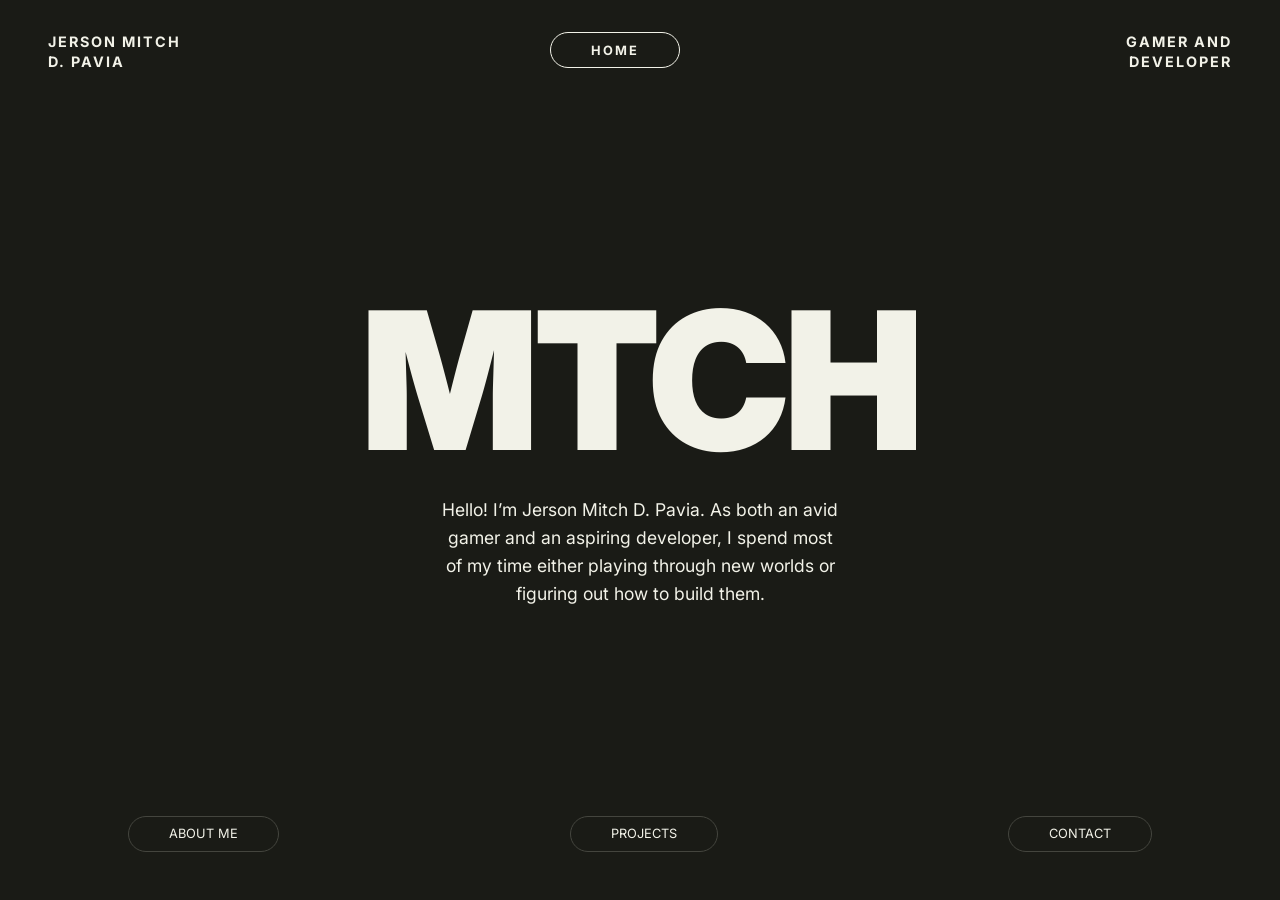
<file: index.html>
<!DOCTYPE html>
<html lang="en">
<head>
    <meta charset="UTF-8">
    <meta name="viewport" content="width=device-width, initial-scale=1.0">
    <title>MTCH | Home</title>
    <link rel="stylesheet" href="style.css">
    <link href="https://fonts.googleapis.com/css2?family=Inter:wght@400;700;900&display=swap" rel="stylesheet">
</head>
<body class="home-body">
    <nav class="header-nav">
        <div class="nav-left">JERSON MITCH D. PAVIA</div>
        <div class="nav-center"><a href="index.html" class="pill-btn active">HOME</a></div>
        <div class="nav-right">GAMER AND DEVELOPER</div>
    </nav>

    <main class="hero-container">
        <h1 class="giant-text">MTCH</h1>
        <p class="hero-subtext">
            Hello! I’m Jerson Mitch D. Pavia. As both an avid gamer and an aspiring developer, I spend most of my time either playing through new worlds or figuring out how to build them.
        </p>
    </main>

    <footer class="footer-nav">
        <a href="about.html" class="pill-btn">ABOUT ME</a>
        <a href="project.html" class="pill-btn">PROJECTS</a>
        <a href="contact.html" class="pill-btn">CONTACT</a>
    </footer>
    <script src="script.js"></script>
</body>
</html>
</file>
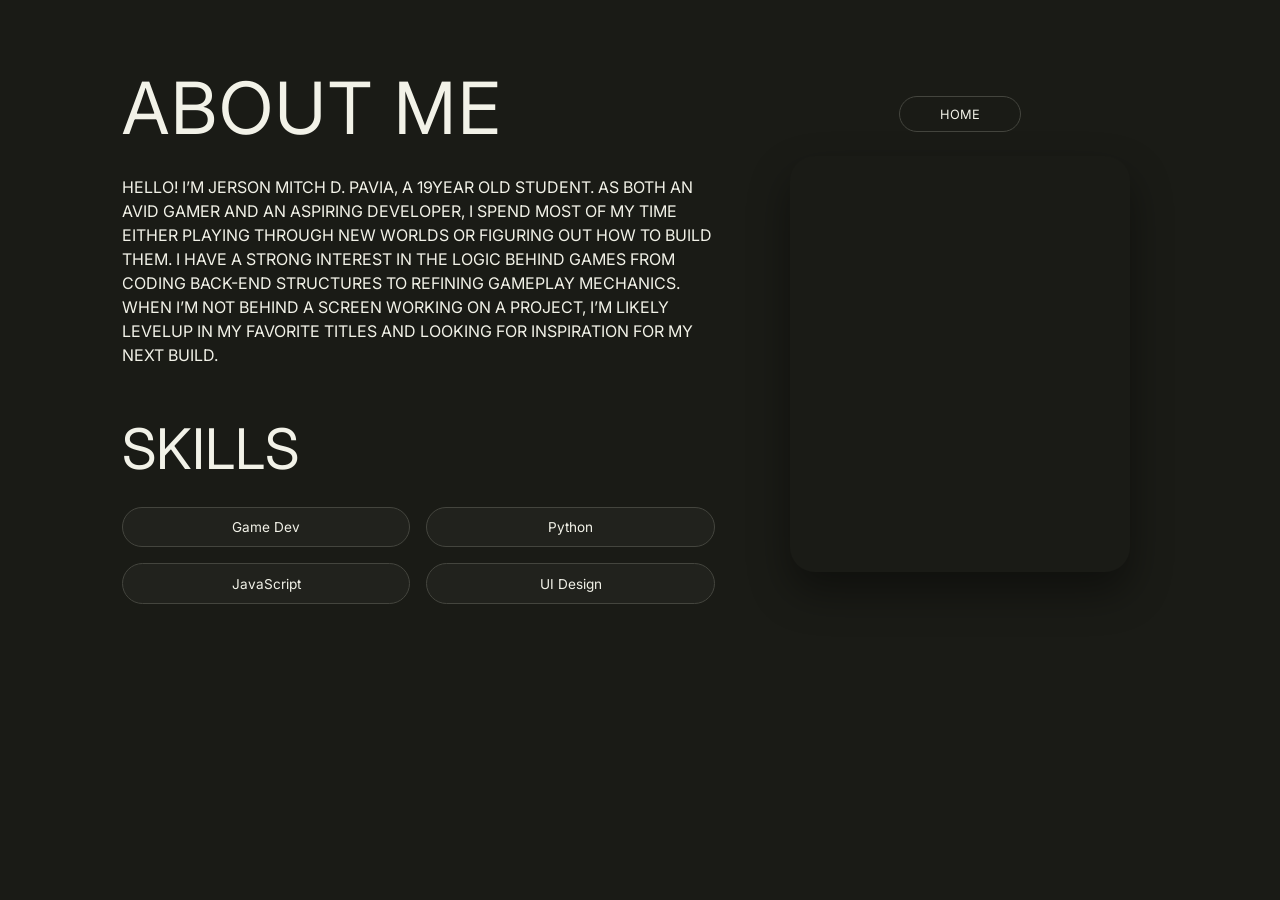
<file: about.html>
<!DOCTYPE html>
<html lang="en">
<head>
    <meta charset="UTF-8">
    <meta name="viewport" content="width=device-width, initial-scale=1.0">
    <title>About Me | Jerson Mitch</title>
    <link rel="stylesheet" href="style.css">
    <link href="https://fonts.googleapis.com/css2?family=Inter:wght@300;400;700;900&display=swap" rel="stylesheet">
</head>
<body class="about-body">

    <audio id="aboutMusic" loop autoplay>
        <source src="CIKHO Fell Again lyrics.mp3" type="audio/mpeg">
        
    </audio>

    <div class="about-wrapper">
        <div class="about-content">
            <div class="text-side">
                <h1 class="section-title">ABOUT ME</h1>
                <p class="bio-text">
                    HELLO! I’M JERSON MITCH D. PAVIA, A 19YEAR OLD STUDENT. AS BOTH AN AVID GAMER AND AN ASPIRING DEVELOPER, I SPEND MOST OF MY TIME EITHER PLAYING THROUGH NEW WORLDS OR FIGURING OUT HOW TO BUILD THEM. I HAVE A STRONG INTEREST IN THE LOGIC BEHIND GAMES FROM CODING BACK-END STRUCTURES TO REFINING GAMEPLAY MECHANICS. WHEN I’M NOT BEHIND A SCREEN WORKING ON A PROJECT, I’M LIKELY LEVELUP IN MY FAVORITE TITLES AND LOOKING FOR INSPIRATION FOR MY NEXT BUILD.
                </p>

                <h2 class="skills-title">SKILLS</h2>
                <div class="skills-grid">
                    <div class="skill-label">Game Dev</div>
                    <div class="skill-label">Python</div>
                    <div class="skill-label">JavaScript</div>
                    <div class="skill-label">UI Design</div>
                </div>
            </div>

            <div class="visual-side">
                <div class="nav-top">
                    <a href="index.html" class="pill-btn">HOME</a>
                </div>
                
                <div class="video-container">
                    <video id="aboutVideo" autoplay loop muted playsinline>
                        <source src="48c4e398-e0ab-4bae-84ab-f796248f0650.mp4" type="video/mp4">
                    </video>
                </div>
            </div>
        </div>
    </div>

    <script src="script.js"></script>
</body>
</html>
</file>
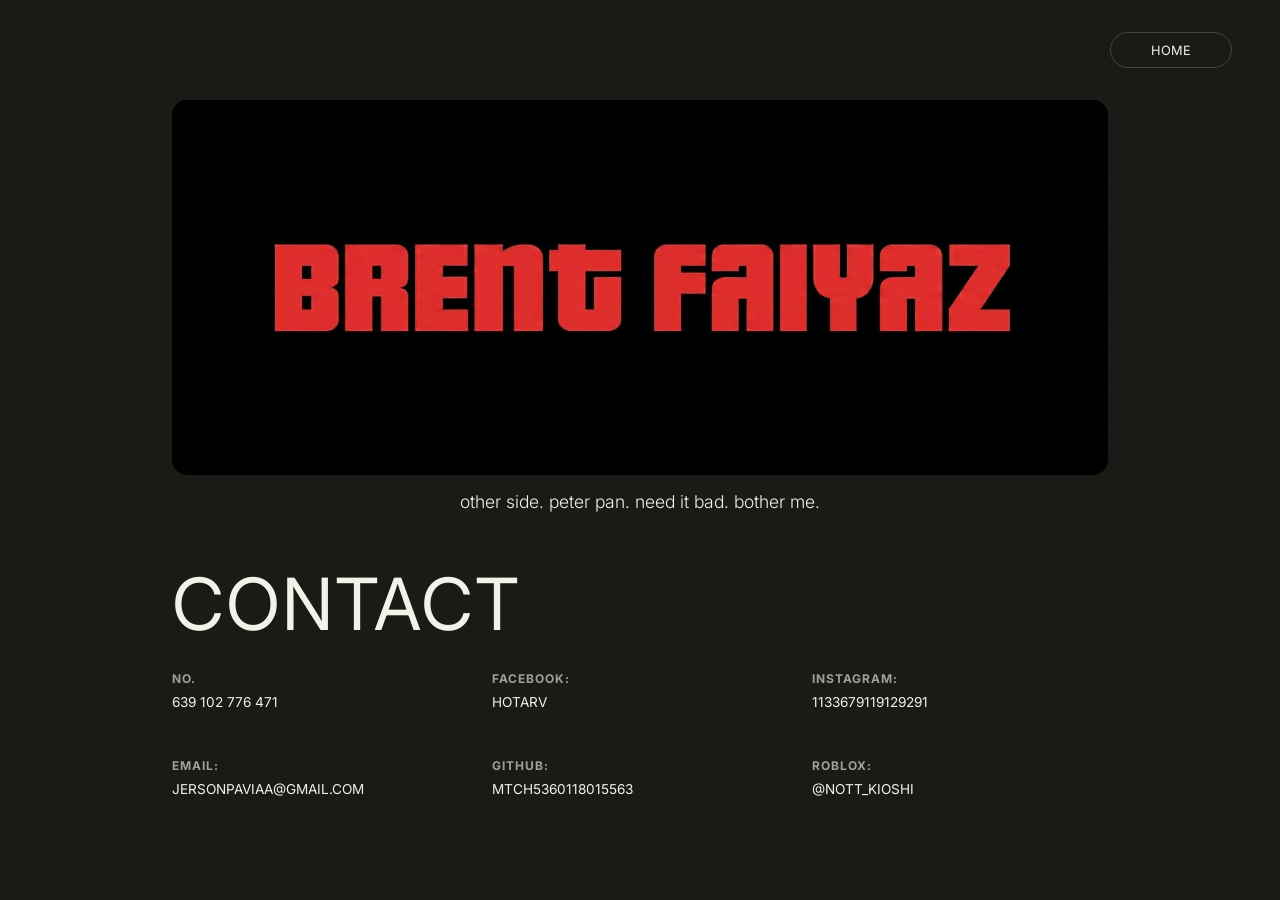
<file: contact.html>
<!DOCTYPE html>
<html lang="en">
<head>
    <meta charset="UTF-8">
    <meta name="viewport" content="width=device-width, initial-scale=1.0">
    <title>Contact | Jerson Mitch</title>
    <link rel="stylesheet" href="style.css">
    <link href="https://fonts.googleapis.com/css2?family=Inter:wght@300;400;700;900&display=swap" rel="stylesheet">
</head>
<body class="contact-body">

    <audio id="contactMusic" loop autoplay>
        <source src="Ama Need It Bad feat Brent Faiyaz Official Music Video-mc-mc.mp3" type="audio/mpeg">
        
    </audio>

    <nav class="top-nav-right">
        <a href="index.html" class="pill-btn">HOME</a>
    </nav>

    <main class="contact-container">
        <div class="contact-banner" id="musicTrigger">
            <img src="656b1c35-abcd-49c4-9862-9a6b5676c6c0.jpg" alt="Brent Faiyaz Banner">
        </div>

        <div class="banner-subtext">
            other side.  peter pan.  need it bad.  bother me.
        </div>

        <h1 class="section-title">CONTACT</h1>

        <div class="contact-grid">
            <div class="contact-item">
                <span class="label">NO.</span>
                <span class="value">639 102 776 471</span>
            </div>

            <div class="contact-item">
                <span class="label">FACEBOOK:</span>
                <a href="https://www.facebook.com/hotarv.2024" target="_blank" class="value link-value">HOTARV</a>
            </div>

            <div class="contact-item">
                <span class="label">INSTAGRAM:</span>
                <a href="https://www.instagram.com/i133679119129291?igsh=NzNqZHptcHlhODFk" target="_blank" class="value link-value">1133679119129291</a>
            </div>

            <div class="contact-item">
                <span class="label">EMAIL:</span>
                <span class="value">JERSONPAVIAA@GMAIL.COM</span>
            </div>

            <div class="contact-item">
                <span class="label">GITHUB:</span>
                <a href="https://github.com/mtch5360118015563" target="_blank" class="value link-value">MTCH5360118015563</a>
            </div>

            <div class="contact-item">
                <span class="label">ROBLOX:</span>
                <a href="https://www.roblox.com/users/3566876476/profile" target="_blank" class="value link-value">@NOTT_KIOSHI</a>
            </div>
        </div>
    </main>

    <script src="script.js"></script>
</body>
</html>
</file>
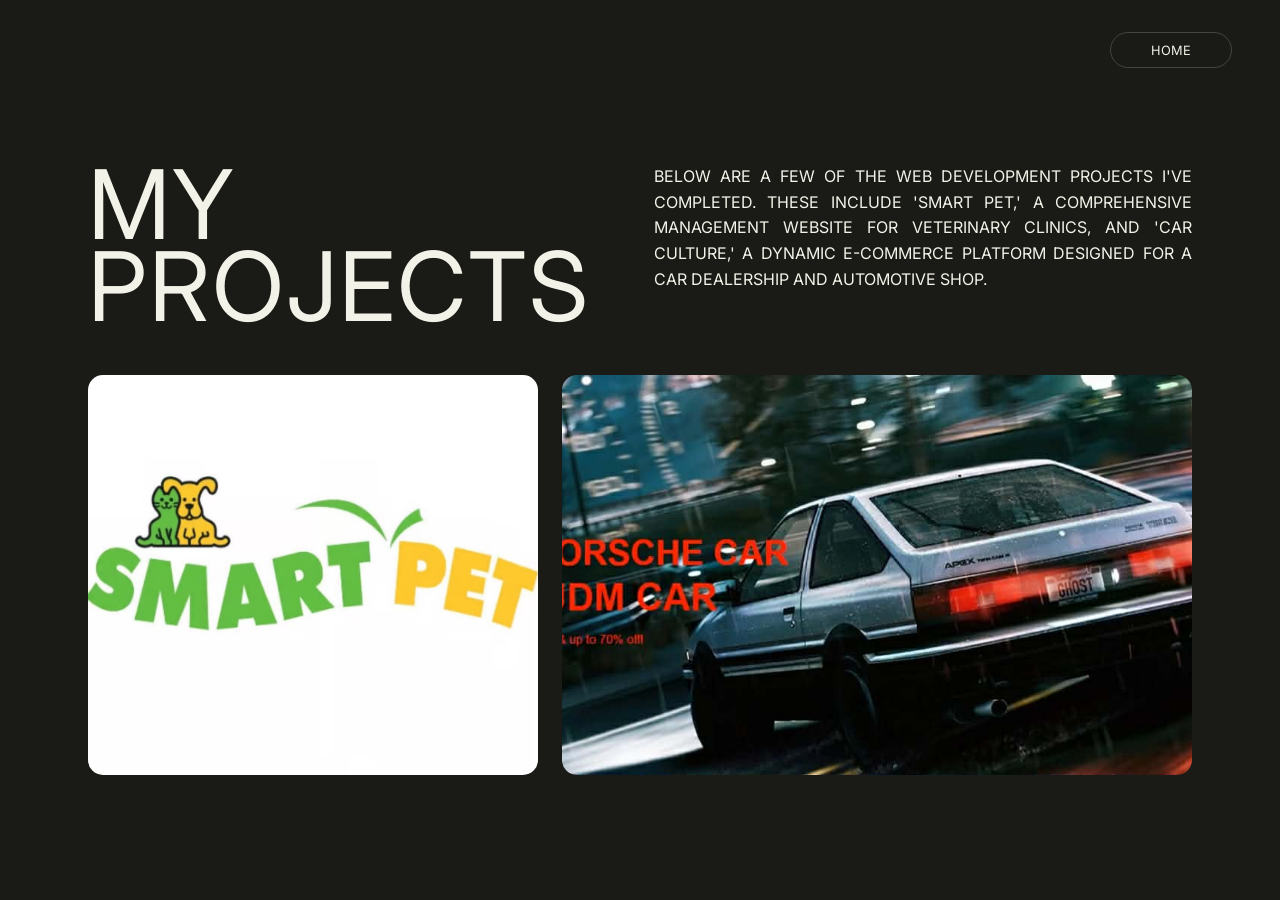
<file: project.html>
<!DOCTYPE html>
<html lang="en">
<head>
    <meta charset="UTF-8">
    <meta name="viewport" content="width=device-width, initial-scale=1.0">
    <title>Projects | Jerson Mitch</title>
    <link rel="stylesheet" href="style.css">
    <link href="https://fonts.googleapis.com/css2?family=Inter:wght@300;400;700;900&display=swap" rel="stylesheet">
</head>
<body class="projects-body">

    <nav class="top-nav-right">
        <a href="index.html" class="pill-btn">HOME</a>
    </nav>

    <main class="projects-container">
        <div class="projects-header">
            <h1 class="giant-title-projects">MY<br>PROJECTS</h1>
            <p class="projects-description">
                BELOW ARE A FEW OF THE WEB DEVELOPMENT PROJECTS I'VE COMPLETED. THESE INCLUDE 'SMART PET,' A COMPREHENSIVE MANAGEMENT WEBSITE FOR VETERINARY CLINICS, AND 'CAR CULTURE,' A DYNAMIC E-COMMERCE PLATFORM DESIGNED FOR A CAR DEALERSHIP AND AUTOMOTIVE SHOP.
            </p>
        </div>

        <div class="projects-display">
            <a href="https://onedrive.live.com/:w:/g/personal/4F49E8E31BF791E5/IQC6J63mE3WYQpjdoTEK4ND1AcYXF0V7Zku28Evv9CiKnaQ?resid=4F49E8E31BF791E5!se6ad27ba7513429898dda1310ae0d0f5&ithint=file%2Cdocx&e=EBH5Bk&migratedtospo=true&redeem=aHR0cHM6Ly8xZHJ2Lm1zL3cvYy80ZjQ5ZThlMzFiZjc5MWU1L0lRQzZKNjNtRTNXWVFwamRvVEVLNE5EMUFjWVhGMFY3Wmt1MjhFdnY5Q2lLbmFRP2U9RUJINUJr" target="_blank" class="project-item main-card">
                <img src="7171d4c1-80d7-4cd2-88e8-018e62dd55d5.jpg" alt="Smart Pet Project">
            </a>
            
            <a href="https://hotaruuuuuu.github.io/PROJECT/" target="_blank" class="project-item secondary-card">
                <img src="95fa44c2-c667-4319-867e-fa32e4576c34.jpg" alt="Car Culture Project">
            </a>
        </div>
    </main>

    <script src="script.js"></script>
</body>
</html>
</file>
<file: style.css>
:root {
    --bg-color: #1a1b16;
    --text-primary: #f2f2e8;
    --text-dim: #a0a095;
    --border-color: #44453e;
}

* {
    margin: 0;
    padding: 0;
    box-sizing: border-box;
}

body {
    background-color: var(--bg-color);
    color: var(--text-primary);
    font-family: 'Inter', sans-serif;
    min-height: 100vh;
}

/*SHARED NAVIGATION*/
.header-nav {
    display: flex;
    justify-content: space-between;
    align-items: flex-start;
    padding: 2rem 3rem;
    font-weight: 700;
    font-size: 0.9rem;
    letter-spacing: 2px;
}

.top-nav-right {
    display: flex;
    justify-content: flex-end;
    padding: 2rem 3rem;
}

.nav-left { width: 150px; line-height: 1.4; }
.nav-right { width: 200px; text-align: right; line-height: 1.4; }

.pill-btn {
    text-decoration: none;
    color: var(--text-primary);
    border: 1px solid var(--border-color);
    padding: 0.6rem 2.5rem;
    border-radius: 50px;
    font-size: 0.8rem;
    transition: all 0.3s ease;
    background: transparent;
    display: inline-block;
    cursor: pointer;
}

.pill-btn:hover {
    border-color: var(--text-primary);
    background: rgba(255, 255, 255, 0.05);
}

.pill-btn.active { border-color: var(--text-primary); }

.footer-nav, .bottom-navigation {
    display: flex;
    justify-content: space-between;
    padding: 3rem 10%;
    margin-top: auto;
}

/*HOME SECTION*/
.home-body {
    height: 100vh;
    display: flex;
    flex-direction: column;
    overflow: hidden;
}

.hero-container {
    flex-grow: 1;
    display: flex;
    flex-direction: column;
    justify-content: center;
    align-items: center;
    text-align: center;
    padding: 0 15%;
}

.intro-paragraph {
    font-size: 0.9rem;
    line-height: 1.6;
    color: var(--text-dim);
    max-width: 700px;
    margin-bottom: -1rem;
}

.giant-text {
    font-size: 12rem;
    font-weight: 900;
    letter-spacing: -5px;
    margin: 0;
}

.hero-subtext {
    font-size: 1.1rem;
    line-height: 1.6;
    max-width: 400px;
}

/*ABOUT SECTION*/
.about-wrapper {
    max-width: 1100px;
    margin: 0 auto;
    padding: 4rem 2rem;
}

.about-content {
    display: flex;
    gap: 3rem;
    align-items: center;
}

.text-side { flex: 1.2; }
.section-title { font-size: 4.5rem; font-weight: 400; letter-spacing: 2px; margin-bottom: 1.5rem; }

.bio-text {
    font-size: 1rem;
    line-height: 1.5;
    text-transform: uppercase;
    margin-bottom: 3rem;
}

.skills-title { font-size: 3.5rem; font-weight: 400; margin-bottom: 1.5rem; }
.skills-grid { display: grid; grid-template-columns: 1fr 1fr; gap: 1rem; }

.skill-label {
    border: 1px solid var(--border-color);
    background: rgba(255, 255, 255, 0.03);
    padding: 0.7rem 1.5rem;
    border-radius: 50px;
    text-align: center;
    font-size: 0.85rem;
}

.visual-side {
    flex: 0.8;
    display: flex;
    flex-direction: column;
    align-items: center;
    gap: 1.5rem;
}

.video-container {
    width: 100%;
    max-width: 340px; 
    border-radius: 25px;
    overflow: hidden;
    aspect-ratio: 9/11;
    box-shadow: 0 20px 40px rgba(0,0,0,0.4);
}

video {
    width: 100%;
    height: 100%;
    object-fit: cover;
    pointer-events: none;
}

/*PROJECTS SECTION*/
.projects-container {
    flex-grow: 1;
    max-width: 1200px;
    margin: 4rem auto;
    padding: 0 3rem;
}

.projects-header {
    display: flex;
    justify-content: space-between;
    align-items: flex-start;
    margin-bottom: 3rem;
    gap: 4rem;
}

.giant-title-projects { 
    font-size: 6rem; 
    line-height: 0.85; 
    font-weight: 400; 
    letter-spacing: 2px; 
}

.projects-description {
    max-width: 600px;
    font-size: 1rem;
    line-height: 1.6;
    text-transform: uppercase;
    text-align: justify;
}

.projects-display {
    display: grid;
    grid-template-columns: 1fr 1.4fr;
    gap: 1.5rem;
    height: 400px;
}

.project-item {
    border-radius: 15px;
    overflow: hidden;
    background: #f2f2e8; 
    transition: transform 0.3s ease;
    display: block; 
}

.project-item:hover {
    transform: scale(1.02);
}

.project-item img {
    width: 100%;
    height: 100%;
    object-fit: cover;
}

/*CONTACT SECTION*/
.contact-container {
    max-width: 1000px;
    margin: 0 auto;
    padding: 0 2rem 4rem;
}

.contact-banner {
    width: 100%;
    border-radius: 15px;
    overflow: hidden;
    margin-bottom: 1rem;
    cursor: pointer;
    transition: opacity 0.3s ease;
}

.contact-banner:hover {
    opacity: 0.9;
}

.contact-banner img {
    width: 100%;
    display: block;
}

.banner-subtext {
    text-align: center;
    font-size: 1.1rem;
    color: var(--text-primary);
    margin-bottom: 3rem;
    font-weight: 300;
}

.contact-grid {
    display: grid;
    grid-template-columns: repeat(3, 1fr);
    gap: 3rem 1.5rem;
}

.contact-item {
    display: flex;
    flex-direction: column;
    gap: 0.5rem;
}

.contact-item .label {
    font-size: 0.75rem;
    font-weight: 700;
    letter-spacing: 1px;
    color: var(--text-dim);
}

.contact-item .value {
    font-size: 0.85rem;
    color: var(--text-primary);
    text-transform: uppercase;
}

/*Clickable link styles*/
.link-value {
    text-decoration: none;
    transition: color 0.3s ease;
    cursor: pointer;
}

.link-value:hover {
    text-decoration: underline;
    color: #ffffff;
}

#musicTrigger {
    cursor: pointer;
    user-select: none;
}

/*RESPONSIVE DESIGN*/
@media (max-width: 900px) {
    .giant-text { font-size: 5rem; }
    .giant-title-projects { font-size: 4rem; }
    .about-content, .projects-header { flex-direction: column; text-align: center; }
    .projects-display { grid-template-columns: 1fr; height: auto; }
    .project-item { height: 250px; }
    .contact-grid { grid-template-columns: 1fr 1fr; }
}

@media (max-width: 480px) {
    .contact-grid { grid-template-columns: 1fr; }
}
</file>
